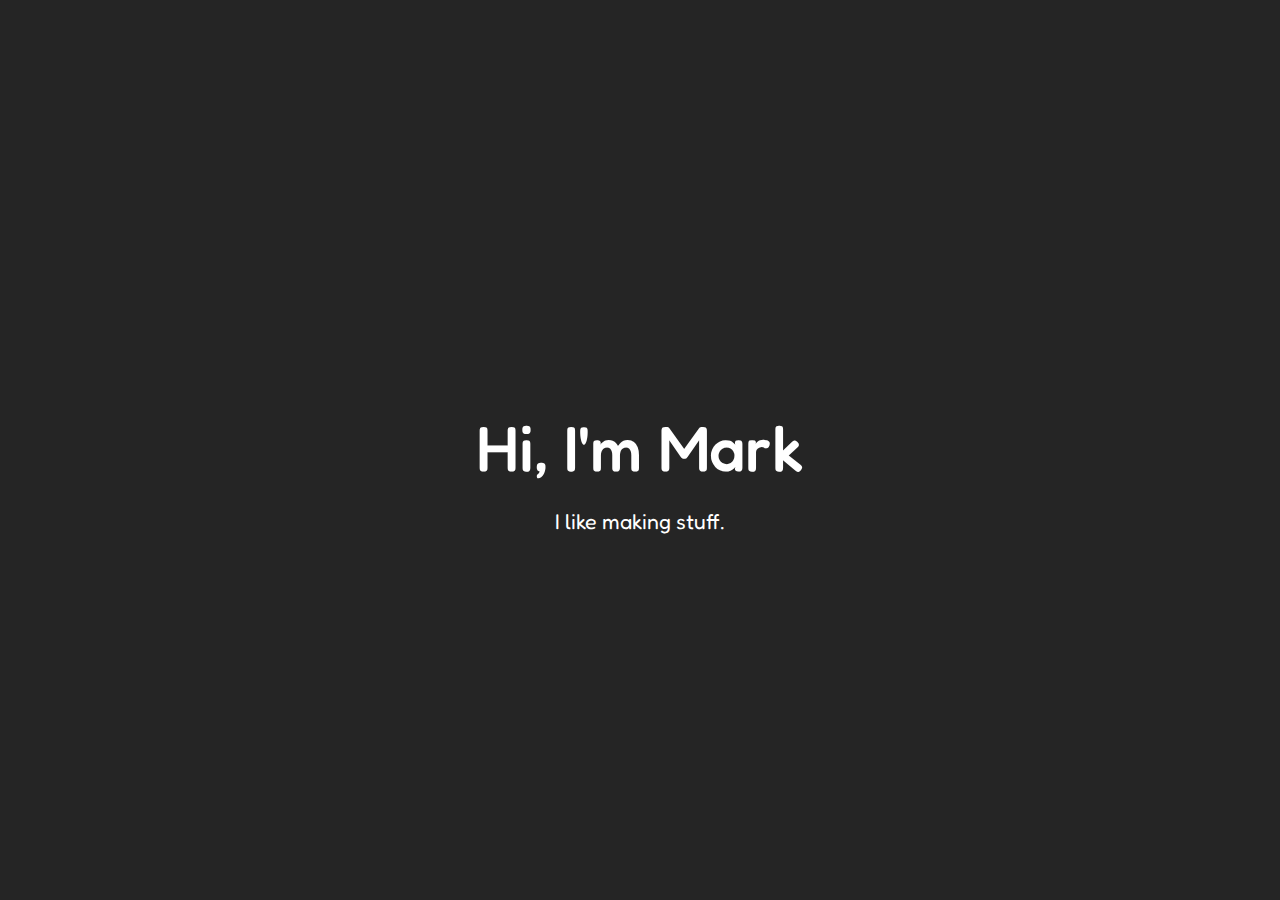
<file: index.html>
<!doctype html>
<html lang="en">
  <head>
    <meta charset="UTF-8">
    <meta name="viewport" content="width=device-width, initial-scale=1">
    <title>Portfolio</title>
    <link href="css/style.css" rel="stylesheet">
    <script defer src="js/app.js"></script>
  </head>

  <body>
    <div class="container">
      <section class="hidden">
        <h1 class="title">Hi, I'm Mark</h1>
        <p>I like making stuff.</p>
      </section>

      <section class="hidden">
        <h1 class="title align-left">About Me</h1>
        <div class="text-box">
          <p>I'm an aspiring game developer and open-source enthusiast with a passion for creating unique gameplay experiences. I primarily use the <a href="https://godotengine.org/">Godot Engine</a> for my projects, where I build my own tools and frameworks to share with the development community.</p>
          <p>Aside from game development, I explore 3D modeling with <a href="https://www.blender.org/">Blender</a>, creating assets and animations for my games. I also enjoy working on electronics projects, having gained experience for it during my studies.</p>
          <p>I’m always eager to learn new technologies and expand my skills, with a focus on solving problems and creating enjoyable experiences for others.</p>
        </div>
      </section>

      <section>
        <h1 class="title">My Knowledge</h1>
        
        <div class="grid-container grid-span-2">
            
            <div class="bubble hidden">
              <div class="bubble-title">
                <h3>Game Development</h3>
              </div>
              <div class="bubble-content">
                <p><strong>Engines:</strong></p>
                <p>Godot, Unity, GameMaker</p>
                <p><strong>Languages:</strong></p>
                <p>GDScript, C#, GML</p>
              </div>
            </div>

            <div class="bubble hidden">
              <div class="bubble-title">
                <h3>Programming</h3>
              </div>
              <div class="bubble-content">
                <p><strong>Languages:</strong></p>
                <p>C, C++, MicroPython, Object Pascal</p>
                <p><strong>Frameworks/Tools:</strong></p>
                <p>Arduino, PlatformIO</p>
                <p><strong>IDEs:</strong></p>
                <p>Visual Studio, Visual Studio Code, Arduino IDE, Thonny, Delphi</p>
              </div>
            </div>

            <div class="bubble hidden">
              <div class="bubble-title">
                <h3>3D Modeling</h3>
              </div>
              <div class="bubble-content">
                <p><strong>Software:</strong></p>
                <p>Blender, FreeCAD</p>
                <p><strong>Skills:</strong></p>
                <p>General 3D modeling, Procedural Modeling, Animation, CAD</p>
              </div>
            </div>

            <div class="bubble hidden">
              <div class="bubble-title">
                <h3>Design & Multimedia</h3>
              </div>
              <div class="bubble-content">
                <p><strong>Software:</strong></p>
                <p>Photoshop, Illustrator, Premiere Pro, After Effects, Audition, Gimp, Inkscape, FL Studio 20</p>
                <p><strong>Skills:</strong></p>
                <p>Animation, Design, Video Editing, VFX, SFX</p>
              </div>
            </div>
            
            <div class="bubble hidden">
              <div class="bubble-title">
                <h3>Back-End Development</h3>
              </div>
              <div class="bubble-content">
                <p><strong>Languages:</strong></p>
                <p>PHP, SQL</p>
                <p><strong>Technologies:</strong></p>
                <p>MySQL</p>
              </div>
            </div>

            <div class="bubble hidden">
              <div class="bubble-title">
                <h3>Front-End Development</h3>
              </div>
              <div class="bubble-content">
                <p><strong>Technologies:</strong></p>
                <p>HTML, CSS, Bootstrap 5</p>
                <p><strong>Languages:</strong></p>
                <p>JavaScript</p>
              </div>
            </div>
        
        </div>

      </section>

      <section class="showcase">
        <h1 class="title">My Recent Projects</h1>

        <div class="grid-container">

            <div class="hidden">
              <div class="card">
                <img src="assets/modular-settings-menu.jpg" loading="lazy">
                <div class="card-content">
                  <h3>Modular Settings Menu</h3>
                  <p>A template/framework for Godot 4 that provides a versatile and easy to configure settings menu with the ability to add custom settings with ease.</p>
                  <a href="https://github.com/MarkVelez/godot-modular-settings-menu" class="btn">More Info</a>
                </div>
              </div>
            </div>

            <div class="hidden">
              <div class="card">
                <img src="assets/simply-console.jpg" loading="lazy">
                <div class="card-content">
                  <h3>Simply Console</h3>
                  <p>A simple console for Godot 4 with the ability to call custom commands that are usable by the player and the developer.</p>
                  <a href="https://github.com/MarkVelez/godot-simply-console" class="btn">More Info</a>
                </div>
              </div>
            </div>

            <div class="hidden">
              <div class="card">
                <img src="assets/customizable-crosshair.jpg" loading="lazy">
                <div class="card-content">
                  <h3>Customizable Crosshair</h3>
                  <p>A dynamically customizable crosshair that tries to mimic the crosshair customization seen in Counter Strike.</p>
                  <a href="https://github.com/MarkVelez/godot-customizable-crosshair" class="btn">More Info</a>
                </div>
              </div>
            </div>

            <div class="hidden">
              <div class="card">
                <img src="assets/organizer-plugin.jpg" loading="lazy">
                <div class="card-content">
                  <h3>Organizer Plugin</h3>
                  <p>A kanban style organization tool similar to Trello inside of the Godot editor.</p>
                  <a href="https://github.com/MarkVelez/Organizer-Plugin" class="btn">More Info</a>
                </div>
              </div>
            </div>

            <div class="hidden">
              <div class="card">
                <img src="assets/graduation-project.jpg" loading="lazy">
                <div class="card-content">
                  <h3>Graduation Project</h3>
                  <p>Our project was to make a passively cooled honey vending machine for which I was the sole programmer in a team of three.</p>
                  <a href="https://github.com/MarkVelez/vending-machine-project" class="btn">More Info</a>
                </div>
              </div>
            </div>

            <div class="hidden">
              <div class="card">
                <img src="assets/godotfall.jpg" loading="lazy">
                <div class="card-content">
                  <h3>Godotfall Movement</h3>
                  <p>A character controller for Godot 4 that mimics the movement and mechanics seen in Titanfall 2.</p>
                </div>
              </div>
            </div>

            <div class="hidden">
              <div class="card">
                <img src="assets/rune-magic-casting-system.jpg" loading="lazy">
                <div class="card-content">
                  <h3>Rune Magic Casting System</h3>
                  <p>A magic casting game mechanic made in Godot 4 that lets the player construct spells with the help of runes which modify the propertys of the spell.</p>
                </div>
              </div>
            </div>

        </div>
      </section>

      <section class="footer">
        <div class="links">
          <a href="https://github.com/MarkVelez">
            <svg xmlns="http://www.w3.org/2000/svg" width="1.5em" height="1.5em" fill="currentColor" viewBox="0 0 16 16">
              <path d="M8 0C3.58 0 0 3.58 0 8c0 3.54 2.29 6.53 5.47 7.59.4.07.55-.17.55-.38 0-.19-.01-.82-.01-1.49-2.01.37-2.53-.49-2.69-.94-.09-.23-.48-.94-.82-1.13-.28-.15-.68-.52-.01-.53.63-.01 1.08.58 1.23.82.72 1.21 1.87.87 2.33.66.07-.52.28-.87.51-1.07-1.78-.2-3.64-.89-3.64-3.95 0-.87.31-1.59.82-2.15-.08-.2-.36-1.02.08-2.12 0 0 .67-.21 2.2.82.64-.18 1.32-.27 2-.27s1.36.09 2 .27c1.53-1.04 2.2-.82 2.2-.82.44 1.1.16 1.92.08 2.12.51.56.82 1.27.82 2.15 0 3.07-1.87 3.75-3.65 3.95.29.25.54.73.54 1.48 0 1.07-.01 1.93-.01 2.2 0 .21.15.46.55.38A8.01 8.01 0 0 0 16 8c0-4.42-3.58-8-8-8"/>
            </svg>
            <strong>Github</strong>
          </a>
          <a href="https://www.linkedin.com/in/mark-velez/">
            <svg xmlns="http://www.w3.org/2000/svg" width="1.5em" height="1.5em" fill="currentColor" viewBox="0 0 16 16">
              <path d="M0 1.146C0 .513.526 0 1.175 0h13.65C15.474 0 16 .513 16 1.146v13.708c0 .633-.526 1.146-1.175 1.146H1.175C.526 16 0 15.487 0 14.854zm4.943 12.248V6.169H2.542v7.225zm-1.2-8.212c.837 0 1.358-.554 1.358-1.248-.015-.709-.52-1.248-1.342-1.248S2.4 3.226 2.4 3.934c0 .694.521 1.248 1.327 1.248zm4.908 8.212V9.359c0-.216.016-.432.08-.586.173-.431.568-.878 1.232-.878.869 0 1.216.662 1.216 1.634v3.865h2.401V9.25c0-2.22-1.184-3.252-2.764-3.252-1.274 0-1.845.7-2.165 1.193v.025h-.016l.016-.025V6.169h-2.4c.03.678 0 7.225 0 7.225z"/>
            </svg>
            <strong>LinkedIn</strong>
          </a>
          <a href="https://www.youtube.com/@Mediocracy5">
            <svg xmlns="http://www.w3.org/2000/svg" width="1.5em" height="1.5em" fill="currentColor" viewBox="0 0 16 16">
              <path d="M8.051 1.999h.089c.822.003 4.987.033 6.11.335a2.01 2.01 0 0 1 1.415 1.42c.101.38.172.883.22 1.402l.01.104.022.26.008.104c.065.914.073 1.77.074 1.957v.075c-.001.194-.01 1.108-.082 2.06l-.008.105-.009.104c-.05.572-.124 1.14-.235 1.558a2.01 2.01 0 0 1-1.415 1.42c-1.16.312-5.569.334-6.18.335h-.142c-.309 0-1.587-.006-2.927-.052l-.17-.006-.087-.004-.171-.007-.171-.007c-1.11-.049-2.167-.128-2.654-.26a2.01 2.01 0 0 1-1.415-1.419c-.111-.417-.185-.986-.235-1.558L.09 9.82l-.008-.104A31 31 0 0 1 0 7.68v-.123c.002-.215.01-.958.064-1.778l.007-.103.003-.052.008-.104.022-.26.01-.104c.048-.519.119-1.023.22-1.402a2.01 2.01 0 0 1 1.415-1.42c.487-.13 1.544-.21 2.654-.26l.17-.007.172-.006.086-.003.171-.007A100 100 0 0 1 7.858 2zM6.4 5.209v4.818l4.157-2.408z"/>
            </svg>
            <strong>Youtube</strong>
          </a>
        </div>
        <p>© Mark Velez</p>
      </section>

    </div>
  </body>
</html>
</file>
<file: css/style.css>
@font-face {
  font-family: Fredoka;
  src: url(../fonts/Fredoka.ttf);
}

html {
  scroll-behavior: smooth;
}

.title {
  font-weight: 500;
  font-size: 48pt;
  margin: 0;
}

body {
  background-color: #252525;
  padding: 0;
  margin: 0;
  color: white;
  font-family: "Fredoka", sans-serif;
  font-optical-sizing: auto;
  font-weight: 400;
  font-style: normal;
  font-size: 16pt;
  font-variation-settings:
    "wdth" 100;
}

a {
  color: #dd9000;
}

.text-box {
  margin: 0 25% 0 25%;
  text-align: center;
  height: auto;
  padding-bottom: 10%;
}

.footer {
  height: auto;
  padding-bottom: 0;
}

.footer a {
  text-decoration: none;
  color: white;
  display: flex;
  justify-content: center;
  align-items: center;
  gap: 0.5rem;
}

.links {
  display: flex;
  justify-content: center;
  align-items: center;
  gap: 1em;
}

.showcase {
  height: auto;
  padding-bottom: 5em;
}

.container {
  scroll-snap-type: y mandatory;
  overflow-y: scroll;
  height: 100vh;
  width: 100%;
}

section {
  display: grid;
  place-items: center;
  align-items: center;
  align-content: center;
  height: 100vh;
  scroll-snap-align: start;
  margin-bottom: 1rem;
  padding: 2rem;
}

.hidden {
  opacity: 0;
  transform: translateX(-10%);
  transition: all 1s;
}

.show {
  opacity: 1;
  transform: translateX(0);
}


.grid-container {
  margin: 1rem;
  display: grid;
  grid-template-columns: repeat(3, 1fr);
  gap: 1rem;
}

.grid-span-2 {
  grid-template-columns: repeat(2, 1fr);
}


/* Row */

.grid-container .hidden {
  transform: translateY(50px);
}

.grid-container .show {
  transform: translateY(0);
}


/* Card */

.card, .bubble-title {
  position: relative;
  width: 25rem;
  background-color: #f0f0f0;
  border-radius: 8px;
  overflow: hidden;
  box-shadow: 0 2px 8px rgba(0, 0, 0, 0.1);
  margin: 1rem;
  transition: transform 0.3s ease, box-shadow 0.3s ease;
}

.card img {
  width: 100%;
  height: auto;
  display: block;
}

.card-content {
  position: absolute;
  bottom: 0;
  width: auto;
  background-color: rgba(16, 16, 16, 0.7);
  color: white;
  height: 10%;
  overflow: hidden;
  display: flex;
  flex-direction: column;
  justify-content: flex-start;
  padding: 1em;
  transition: all 0.3s ease;
}

.card-content h3 {
  color: #fff;
  font-size: 20pt;
  margin: 0;
}

.card-content p {
  color: #a7a7a7;
  word-wrap: break-word;
  width: 100%;
  margin-bottom: auto;
}

.card-content .btn {
  display: inline-block;
  padding: 0.5em 0.75em;
  background-color: #dd9000;
  text-decoration: none;
  border-radius: 4px;
  color: white;
  align-self: flex-start;
}

.card-content .btn:hover {
  background-color: #9c6600;
  transition: background-color 0.3s ease;
}

.card-content p,
.card-content .btn {
  opacity: 0;
  transform: translateY(1em);
  transition: opacity 0.3s ease, transform 0.3s ease;
}

.card:hover .card-content {
  max-height: 86%;
  height: 100%;
  background-color: rgba(16, 16, 16, 0.95);
}

.card:hover .card-content p,
.card:hover .card-content .btn {
  opacity: 1;
  transform: translateY(0);
}

.card:hover, .bubble:hover .bubble-title{
  transform: scale(1.05);
  box-shadow: 0 4px 20px rgba(0, 0, 0, 0.3);
  z-index: 1;
}


/* Bubble */

.bubble {
  margin-bottom: 1em;
  overflow: hidden;
}

.bubble-title {
  background-color: #dd9000;
  padding: 0 1em 0 1em;
  margin-bottom: 0;
}

.bubble-content {
  margin: 0 1.5em 0 0.75em;
  padding: 0;
  background-color: #3d3d3d;
  border-radius: 0 0 8px 8px;
  height: auto;
  max-height: 0;
  max-width: 24rem;
  overflow: hidden;
  transition: max-height 0.3s ease, padding 0.3s ease;
}

.bubble-content p {
  opacity: 0;
  margin: 0.2em 0.2em 0.4em 0.2em;
  transition: opacity 0.15s ease;
}

.bubble:hover .bubble-content {
  padding: 1em;
  max-height: 20rem;
  height: auto;
}

.bubble:hover .bubble-content p {
  opacity: 1;
}


/* Medium Devices (Tablets) */
@media (max-width: 1200px) {
  .grid-container {
    grid-template-columns: repeat(2, 1fr);
  }

  .text-box {
    margin: 0 10% 0 10%;
  }
}


/* Medium Devices (Tablets) */
@media (max-width: 1024px) {
  .bubble-title, .card {
    width: auto;
  }

  .grid-span-2 {
    grid-template-columns: 1fr;
  }

  .title {
    font-size: 32pt;
  }
}

/* Small Devices (Mobile) */
@media (max-width: 768px) {
  .grid-container {
    grid-template-columns: 1fr;
  }
}
</file>
